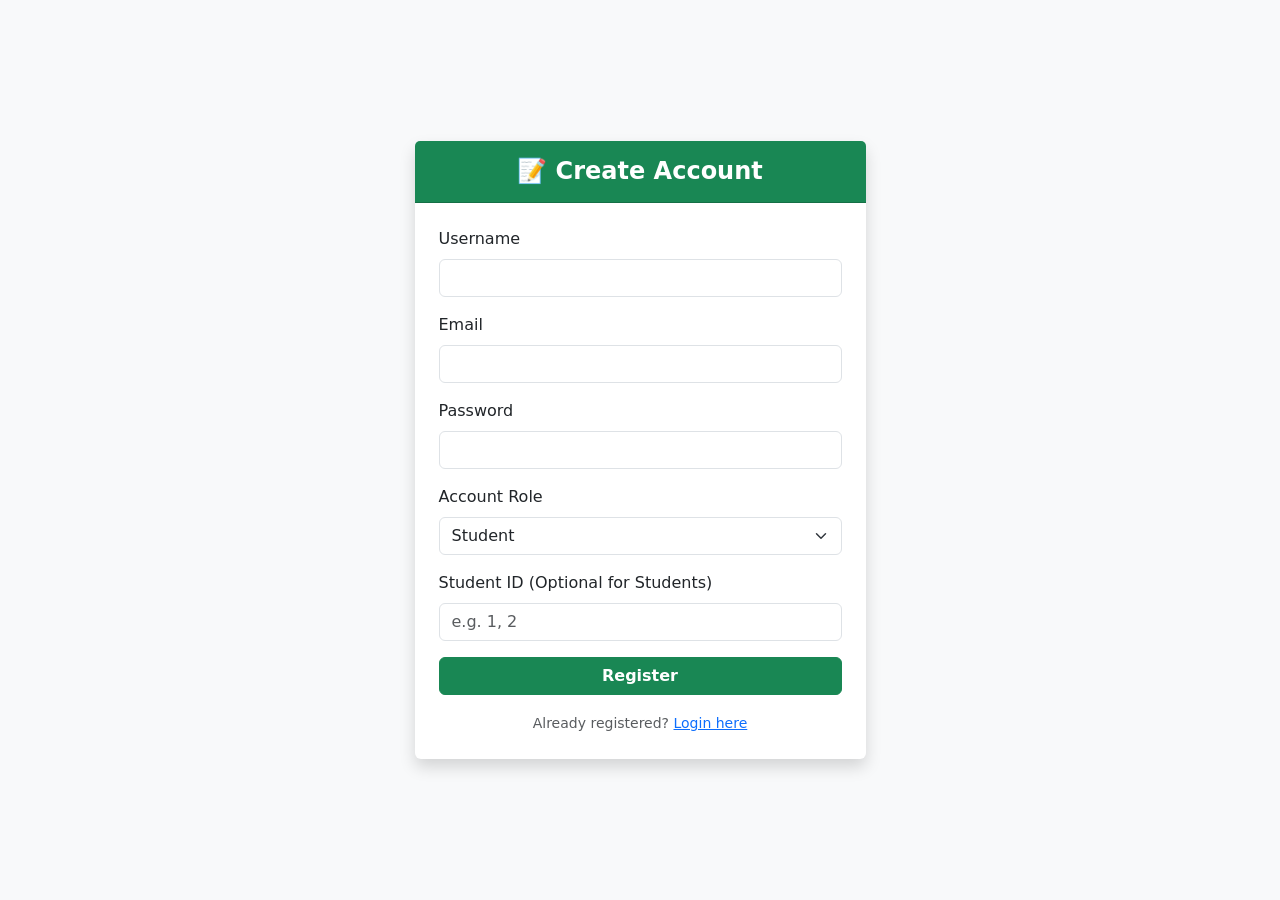
<file: templates/register.html>
<!DOCTYPE html>
<html lang="en">
<head>
    <meta charset="UTF-8">
    <title>Register Account</title>
    <link href="https://cdn.jsdelivr.net/npm/bootstrap@5.3.0/dist/css/bootstrap.min.css" rel="stylesheet">
</head>
<body class="bg-light d-flex align-items-center vh-100">
    <div class="container">
        <div class="row justify-content-center">
            <div class="col-md-5">
                <div class="card shadow border-0">
                    <div class="card-header bg-success text-white text-center py-3">
                        <h4 class="m-0 fw-bold">📝 Create Account</h4>
                    </div>
                    <div class="card-body p-4">
                        <form method="POST">
                            <div class="mb-3">
                                <label class="form-label">Username</label>
                                <input type="text" name="username" class="form-control" required>
                            </div>
                            <div class="mb-3">
                                <label class="form-label">Email</label>
                                <input type="email" name="email" class="form-control" required>
                            </div>
                            <div class="mb-3">
                                <label class="form-label">Password</label>
                                <input type="password" name="password" class="form-control" required>
                            </div>
                            <div class="mb-3">
                                <label class="form-label">Account Role</label>
                                <select name="role" class="form-select">
                                    <option value="student">Student</option>
                                    <option value="admin">Teacher / Admin</option>
                                </select>
                            </div>
                            <div class="mb-3">
                                <label class="form-label">Student ID (Optional for Students)</label>
                                <input type="text" name="student_id" class="form-control" placeholder="e.g. 1, 2">
                            </div>
                            <button type="submit" class="btn btn-success w-100 fw-bold">Register</button>
                        </form>
                        <div class="text-center mt-3">
                            <small class="text-muted">Already registered? <a href="/login">Login here</a></small>
                        </div>
                    </div>
                </div>
            </div>
        </div>
    </div>
</body>
</html>
</file>
